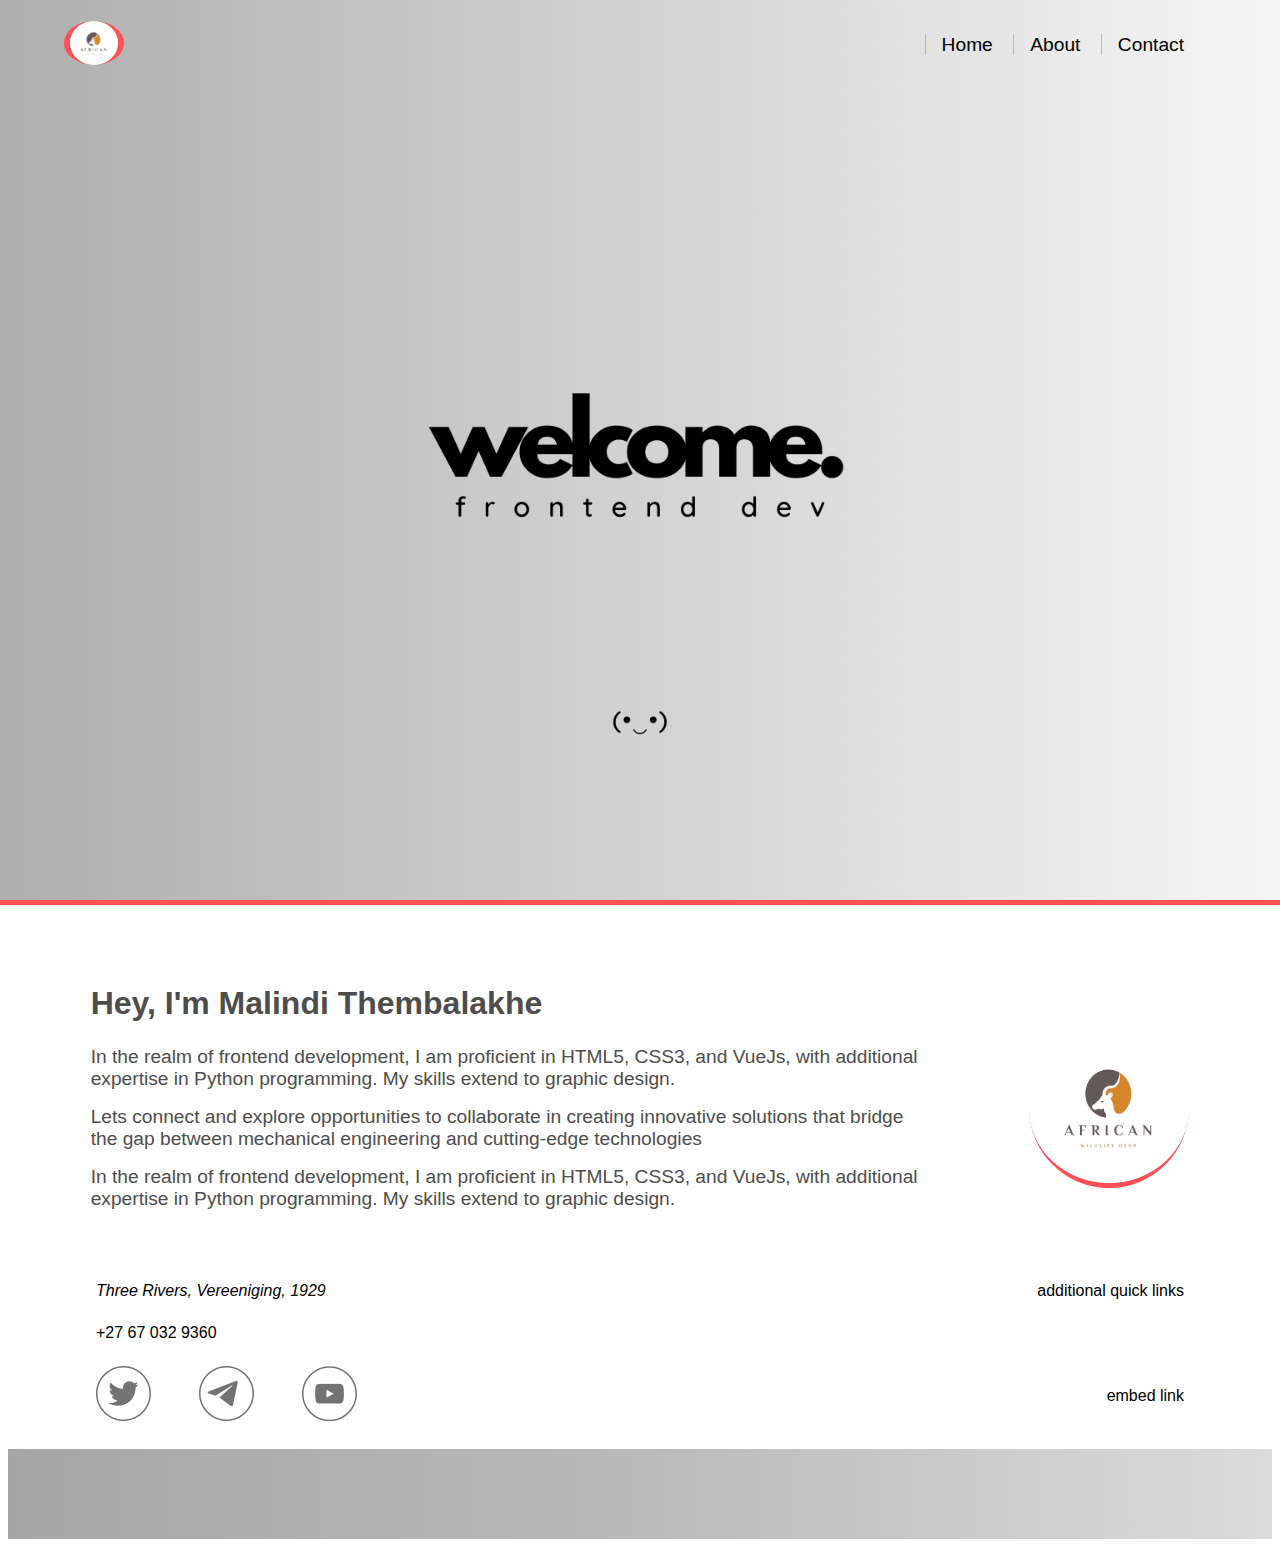
<file: index.html>
<!DOCTYPE html>
<html lang="en">

<head>
  <meta charset="UTF-8">
  <meta name="viewport" content="width=device-width, initial-scale=1.0">
  <link rel="stylesheet" href="public/styles/main.css">
  <link rel="stylesheet" href="public/styles/index.css">
  <script src="index.js" defer></script>
  <title>Malindi Portfolio</title>
</head>

<body>
  <header>
    <nav>
      <div class="logo">
        <img src="public/images/logo.png" alt="LoGo">
      </div>
      <div class="nav-links">
        <a href="index.html">Home</a>
        <a href="about.html">About</a>
        <a href="contact.html">Contact</a>
      </div>
    </nav>
  </header>
  <section>
    <div class="profile-details">
      <h1>Hey, I'm <span id="full-name"></span></h1>
      <div class="bio">
        <p id="intro"></p>
        <p id="middle"></p>
        <p id="last"></p>
      </div>
    </div>
    <div class="profile-image">
      <img src="public/images/deer.png" alt="my-image">
    </div>
  </section>
  <footer>
    <div>
      <address></address>
      <p>additional quick links</p>
    </div>
    <div id="contact"></div>
    <div>
      <div class="social-btns">
        <a href="https://twitter.com/" target="_blank">
          <img src="public/images/1.png" alt="Twitter">
        </a>
        <a href="https://telegram.org/" target="_blank">
          <img src="public/images/3.png" alt="Telegram">
        </a>
        <a href="https://youtube/" target="_blank">
          <img src="public/images/2.png" alt="YouTube">
        </a>
      </div>
      <div class="embed-link">
        <p>embed link</p>
      </div>
    </div>
    <div class="footnote"></div>
  </footer>

</body>

</html>
</file>
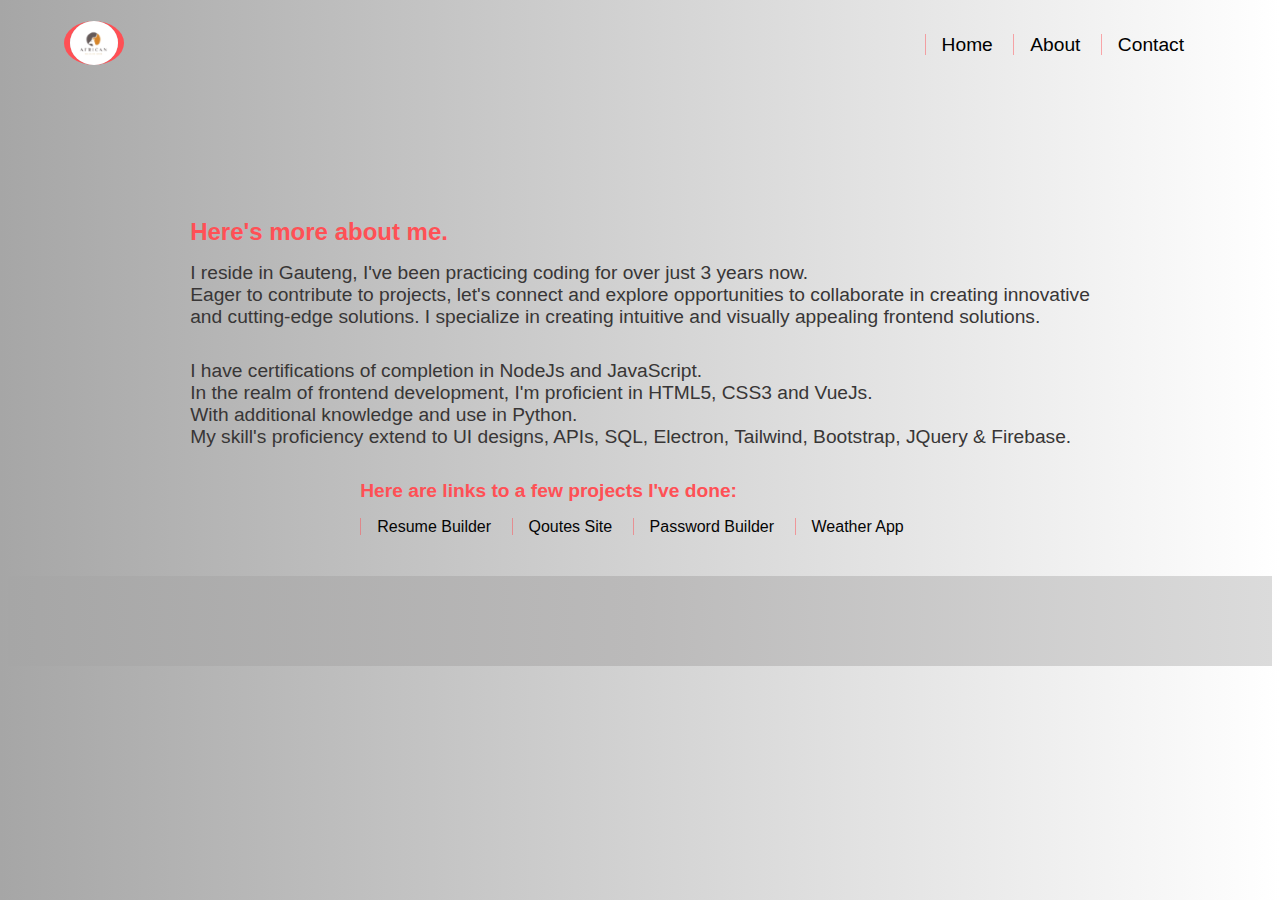
<file: about.html>
<!DOCTYPE html>
<html lang="en">
<head>
  <meta charset="UTF-8">
  <meta name="viewport" content="width=device-width, initial-scale=1.0">
  <link rel="stylesheet" href="public/styles/main.css">
  <link rel="stylesheet" href="public/styles/about.css">
  <script src="about.js" defer></script>
  <title>About Me</title>
</head>
<body>
  <header>
    <nav>
      <div class="logo">
        <img src="public/images/logo.png" alt="LoGo">
      </div>
      <div class="nav-links">
        <a href="index.html">Home</a>
        <a href="about.html">About</a>
        <a href="contact.html">Contact</a>
      </div>
    </nav>
    </header>
    <main>
      <div class="about-me">
        <h2>Here's more about me.</h2>
        <p id="first">
          I reside in Gauteng, I've been practicing coding for over just 3 years now.
          <br>
          Eager to contribute to projects, let's connect and explore opportunities to collaborate in creating innovative 
          <br>
          and cutting-edge solutions.
          I specialize in creating intuitive and visually appealing frontend solutions.
        </p>
        <p id="last">
          I have certifications of completion in NodeJs and JavaScript.
          <br>
          In the realm of frontend development, I'm proficient in HTML5, CSS3 and VueJs.
          <br>
          With additional knowledge and use in Python.
          <br>
          My skill's proficiency extend to UI designs, APIs, SQL, Electron, Tailwind, Bootstrap, JQuery & Firebase.
        </p>
      </div>
      <div class="projects">
        <p>
          Here are links to a few projects I've done:
        </p>
        <a href="https://360resume.netlify.app/" target="_blank" id="resume"></a>
        <a href="https://serenecosmo.netlify.app/" target="_blank" id="qoutes"></a>
        <a href="https://github.com/themba-asd/weather_app" target="_blank" id="weather"></a>
        <a href="https://github.com/themba-asd/password_generator" target="_blank" id="password"></a>
      </div>
    </main>
    <footer>
      <div class="footnote"></div>
    </footer>
</body>
</html>
</file>
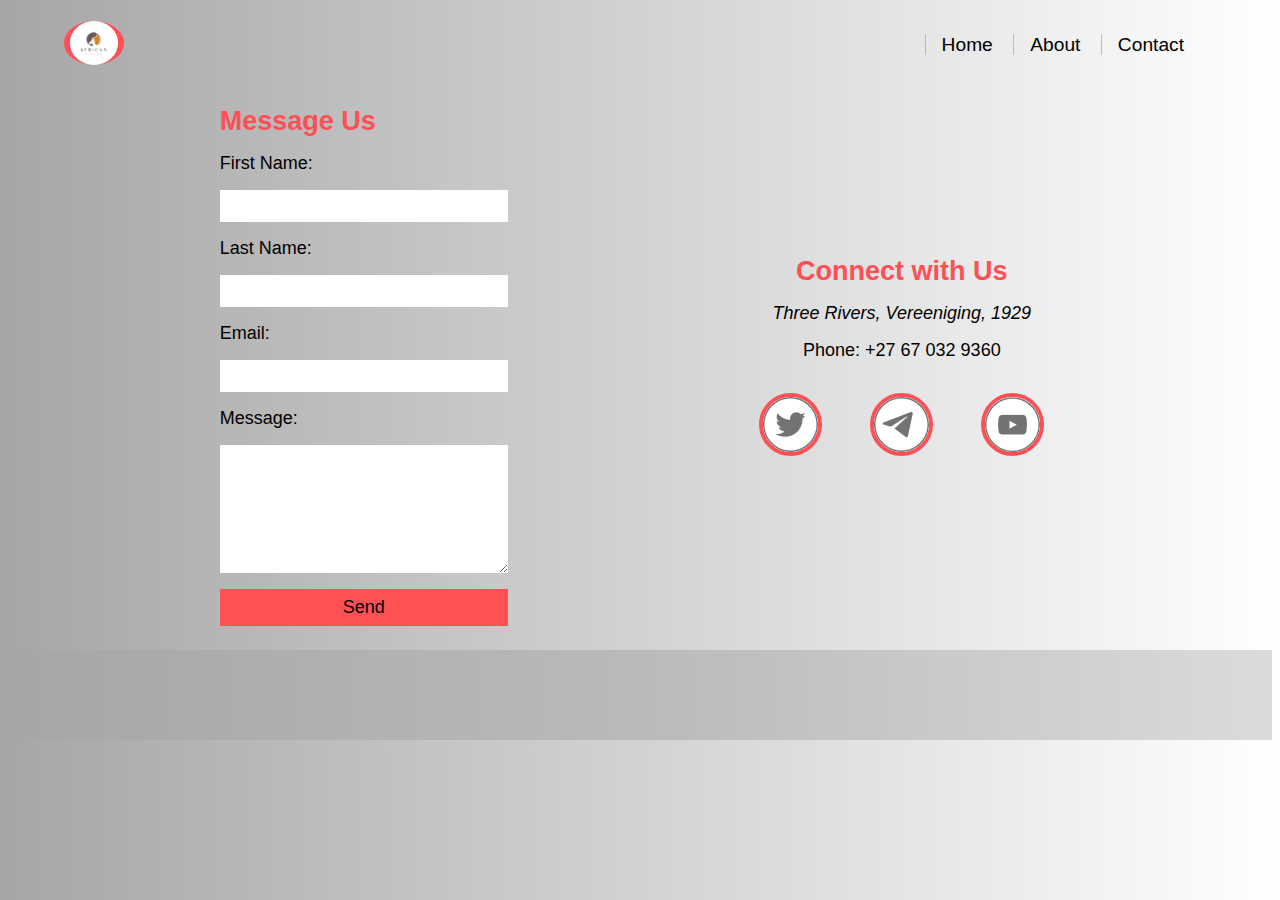
<file: contact.html>
<!DOCTYPE html>
<html lang="en">
<head>
  <meta charset="UTF-8">
  <meta name="viewport" content="width=device-width, initial-scale=1.0">
  <link rel="stylesheet" href="public/styles/main.css">
  <link rel="stylesheet" href="public/styles/contact.css">
  <script src="index.js" defer></script>
  <title>Contact Me</title>
</head>
<body>
  <header>
    <nav>
      <div class="logo">
        <img src="public/images/logo.png" alt="LoGo">
      </div>
      <div class="nav-links">
        <a href="index.html">Home</a>
        <a href="about.html">About</a>
        <a href="contact.html">Contact</a>
      </div>
    </nav>
    </header>
    <main>
      <form action="https://formspree.io/f/xbjnwvjl" method="POST">
        <h2>Message Us</h2>
        <label>
          First Name:
          <input type="text" name="name">
        </label>
        <label>
          Last Name:
          <input type="text" name="surname">
        </label>
        <label>
          Email:
          <input type="email" name="email">
        </label>
        <label>
          Message:
          <textarea name="message"></textarea>
        </label>
        <button type="submit">Send</button>
      </form>
      <div class="contact-details">
        <h2>Connect with Us</h2>
        <div>
          <address>
            Three Rivers, Vereeniging, 1929
          </address>
        </div>
        <div id="contact">
          Phone: +27 67 032 9360
        </div>
        <div>
          <div class="social-btns">
            <a href="https://twitter.com/" target="_blank">
              <img src="public/images/1.png" alt="Twitter">
            </a>
            <a href="https://telegram.org/" target="_blank">
              <img src="public/images/3.png" alt="Telegram">
            </a>
            <a href="https://youtube/" target="_blank">
              <img src="public/images/2.png" alt="YouTube">
            </a>
          </div>
      </div>
      </div>
    </main>
    <footer>
      <div class="footnote"></div>
    </footer>
</body>
</html>
</file>
<file: public/styles/main.css>
* {
  margin: 0;
  padding: 0;
  box-sizing: border-box;
  font-family: 'Gill Sans', 'Gill Sans MT', Calibri, 'Trebuchet MS', sans-serif;
}

body {
  background-size: cover;
  background-position: center;
  background-repeat: no-repeat;
}

nav,
section,
.address,
footer > div,
.social-btns
 {
  display: flex;
  justify-content: space-evenly;
  align-items: center;
  flex-wrap: wrap;
  gap: 1rem;
}

nav {
  justify-content: space-between;
  height: 10svh;
  padding-inline: 4rem 5rem;

  .logo img {
    border-radius: 50%;
    border-inline: 6px solid #ff5055;
  }

  a {
    text-decoration: none;
    padding: 0rem 1rem;
    font-size: larger;
    color: black;
    border-left: 1px solid #ff50567a;
  }
}

footer {
  display: grid;
  padding: .5rem;
  gap: 1.5rem;

  > div {
    justify-content: space-between;
    padding-inline: 5.5rem;
  }
  .social-btns {
    gap: 3rem;
  }
}

.footnote {
  height: 10svh;
  background: linear-gradient(90deg, #a6a6a6, #bbbaba, #dbdbdb);
}
</file>
<file: public/styles/index.css>
header {
  height: 100svh;
  background-image: url('/public/images/welcome.png');
  background-position: center;
  background-repeat: no-repeat;
  background-size: cover;
}

section {
  padding-block: 5rem 2.5rem;
  border-top: 5px solid #ff5055;

  h1 {
    font-size: xx-large;
    color: rgb(78, 77, 77);
  }

  .bio {
    padding-block: 1rem;
    max-width: 65svw;
    font-size: larger;
    color: rgb(78, 77, 77);
    p {
      padding-block: .5rem;
    }
  }

  .profile-image img {
    height: 10rem;
    width: 10rem;
    border-radius: 50%;
    border-bottom: 5px solid #ff5055;
  }
}
</file>
<file: public/styles/about.css>
body {
  background: linear-gradient(90deg, #a6a6a6, #ffffff);
}
main {
  display: flex;
  flex-direction: column;
  justify-content: center;
  align-items: center;
  padding-inline: 1rem;
  padding-block: 8rem 2rem;
  
  .projects p,
  h2 {
    color: #ff5055;
    font-weight: 600;
  }

  p {
    font-size: larger;
    padding-block: 1rem;
    color: rgb(56, 54, 54);
  }

  a {
    text-decoration: none;
    color: rgb(5, 5, 5);
    padding: 0 1rem;
    border-left: 1px solid #ff505680;
  }
}
</file>
<file: public/styles/contact.css>
body {
  background: linear-gradient(90deg, #a6a6a6, #ffffff);
}

main {
  display: flex;
  justify-content: space-evenly;
  align-items: center;
  flex-wrap: wrap;
  gap: 1rem;
  padding-block: 1rem;
  color: rgb(0, 0, 0);

  h2 {
    color: #ff5055;
  }

}

form,
form label,
.contact-details {
  display: flex;
  flex-direction: column;
  gap: 1rem;
  font-size: large;

  input {
    height: 2rem;
    min-width: 18rem;
    border: 0;
  }

  textarea {
    min-height: 8rem;
    min-width: 18rem;
    border: 0;
  }

  button {
    font-size: large;
    padding-block: .5rem;
    background: #ff5055;
    border: 0;
  }
  
  a img {
    margin: 1rem;
    border: 4px solid #ff5055;
    border-radius: 50%;
  }
}

.contact-details {
  text-align: center;
}
</file>
